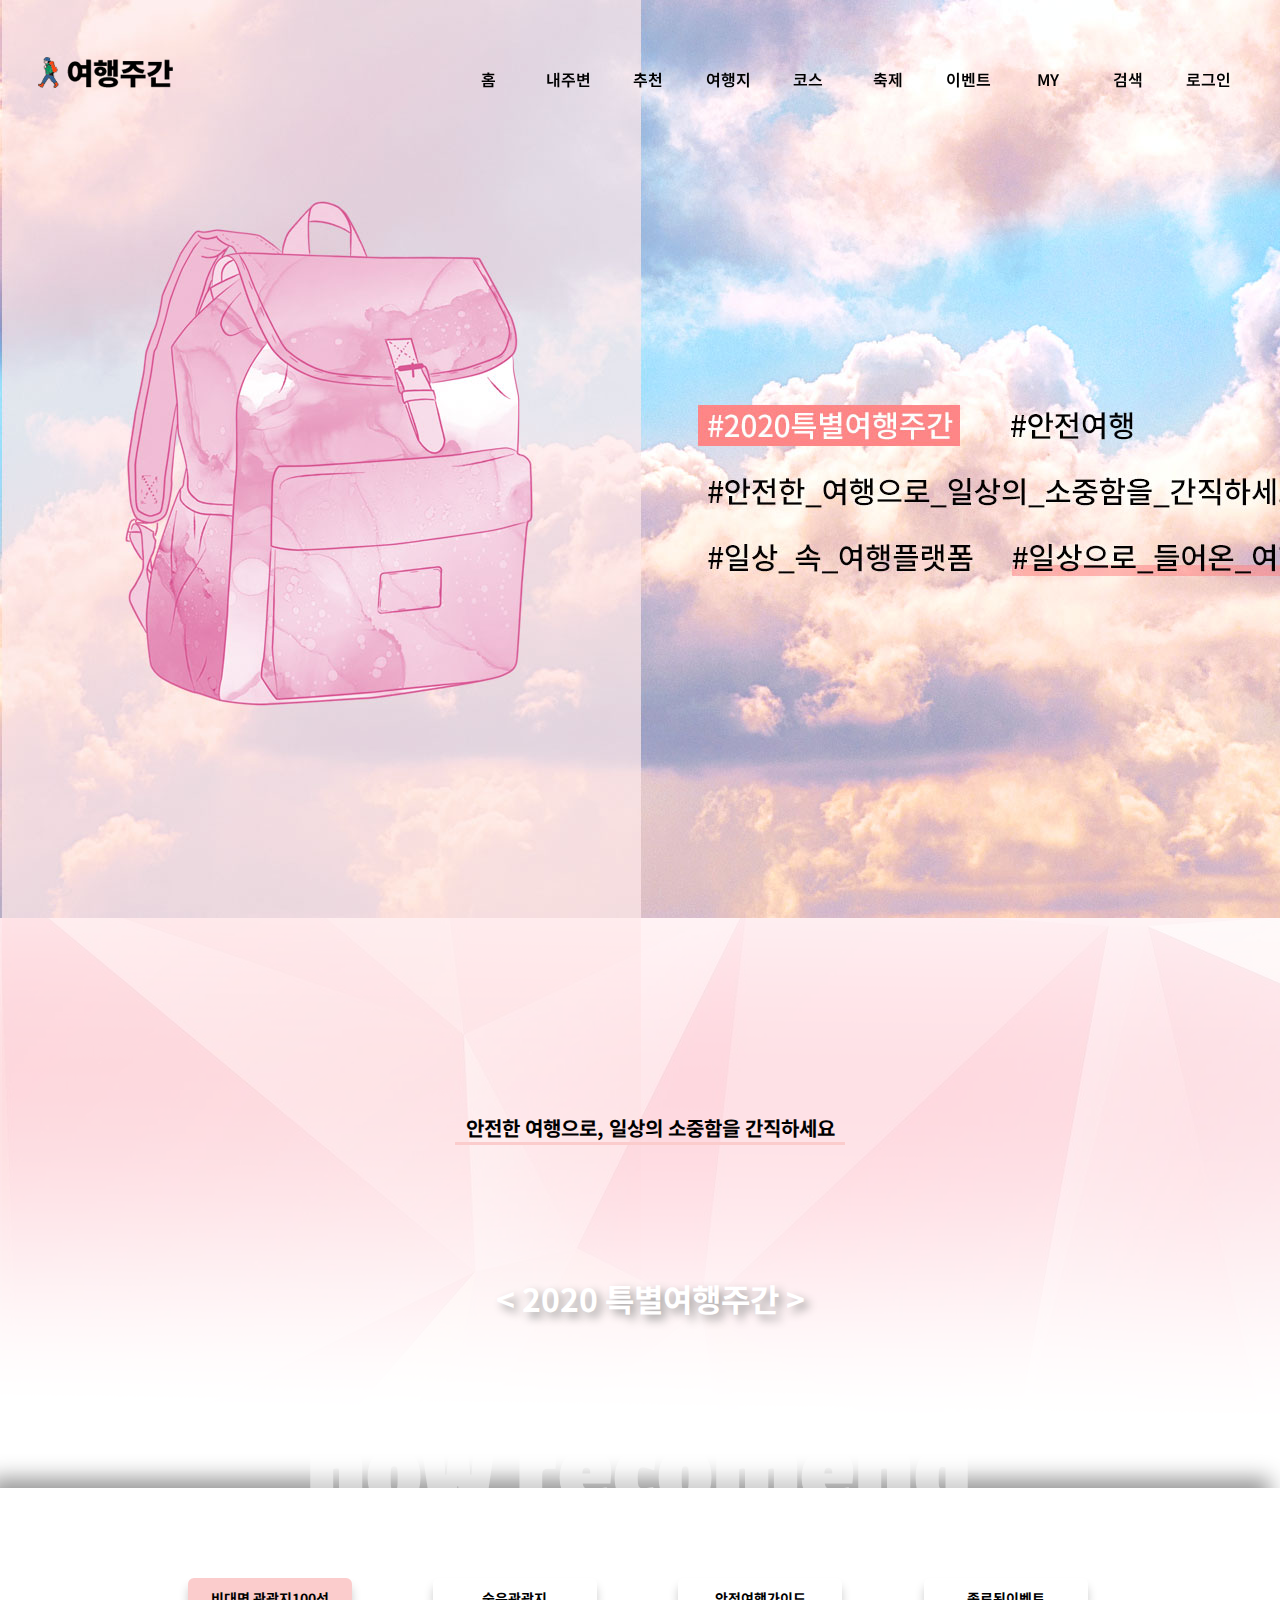
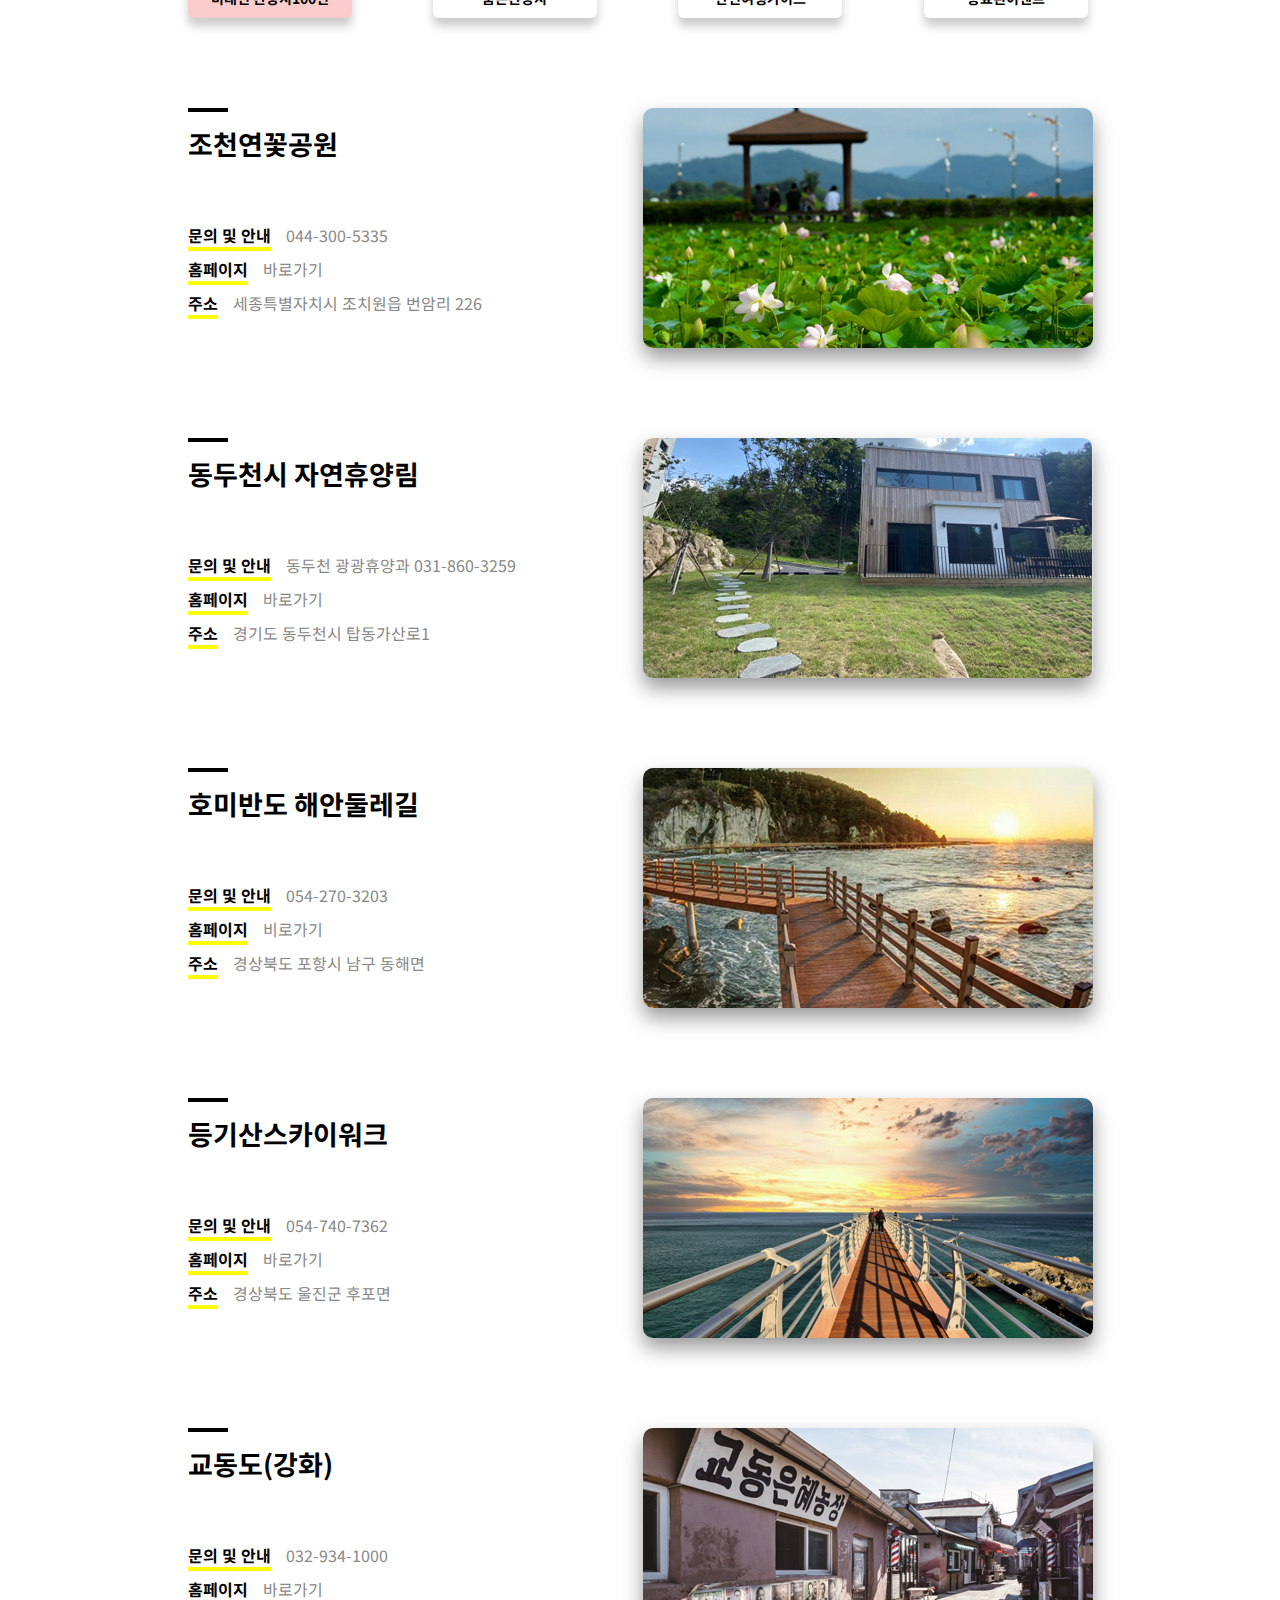
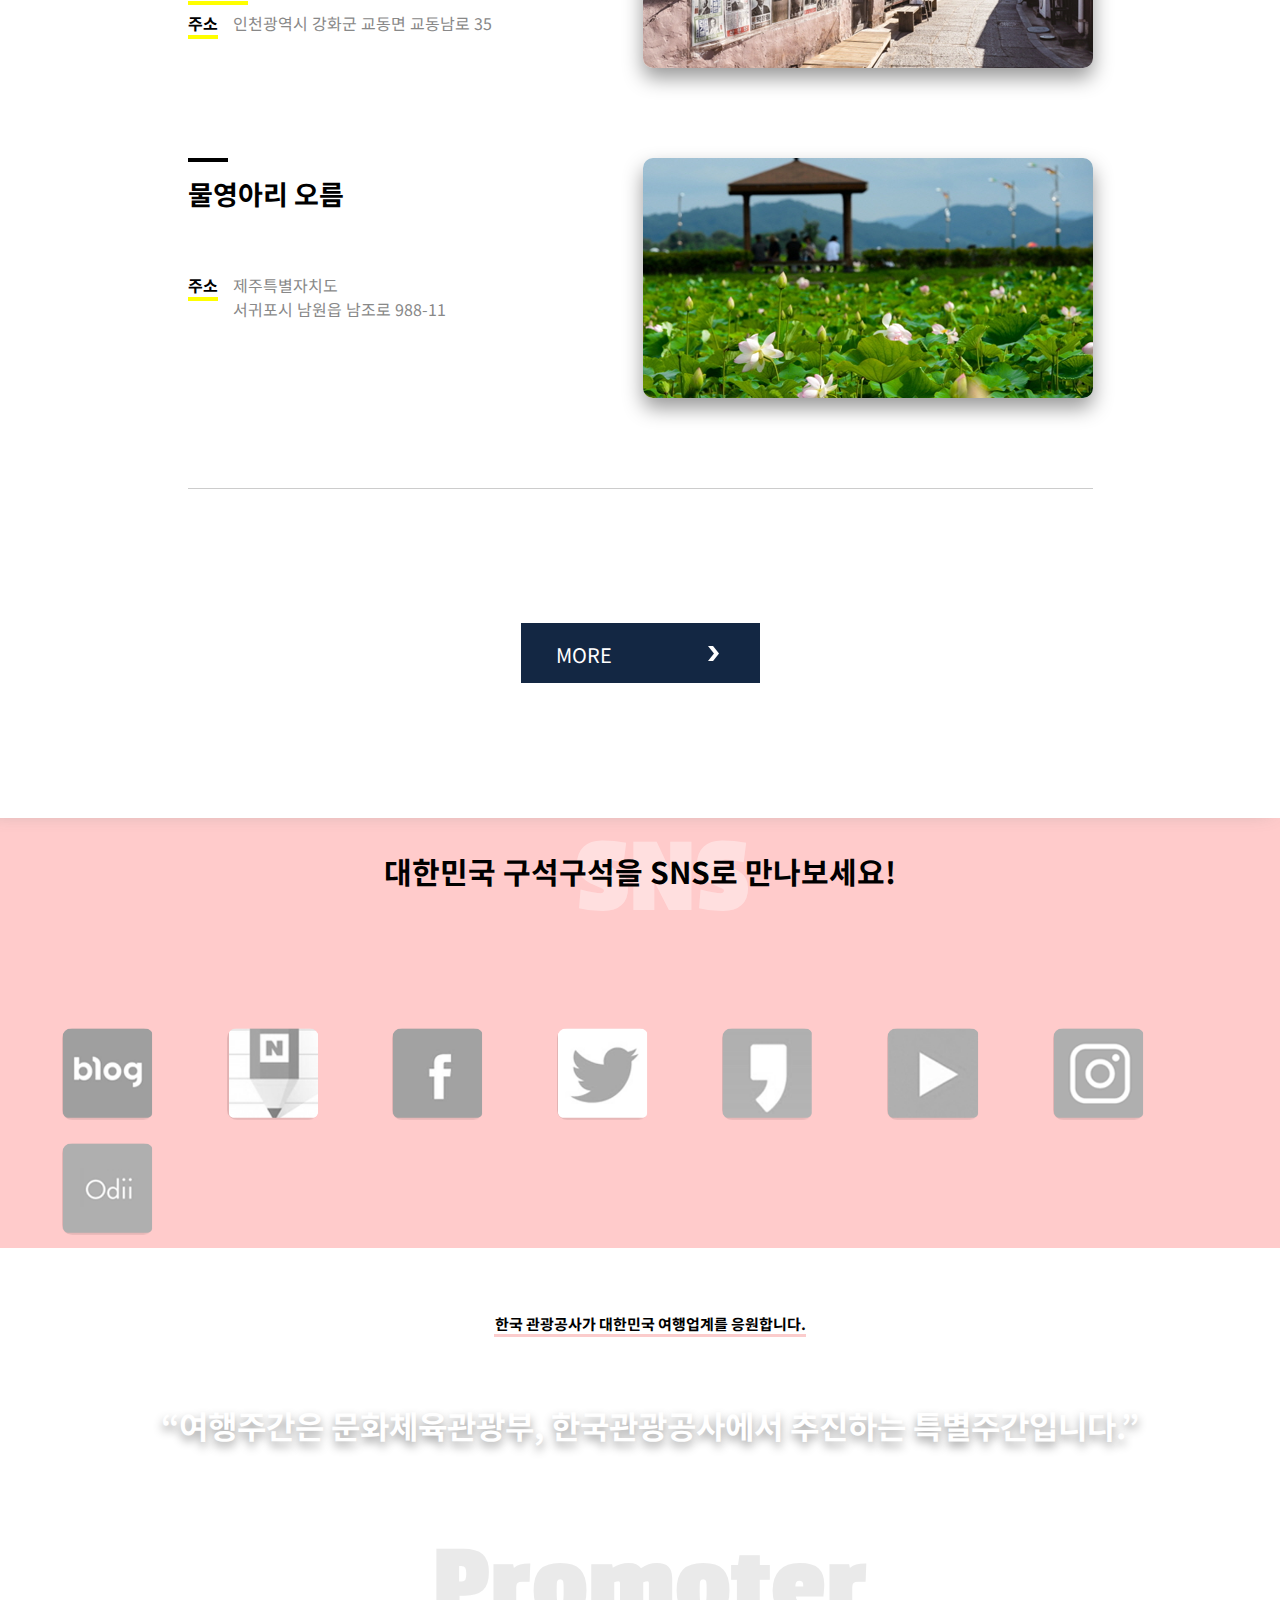
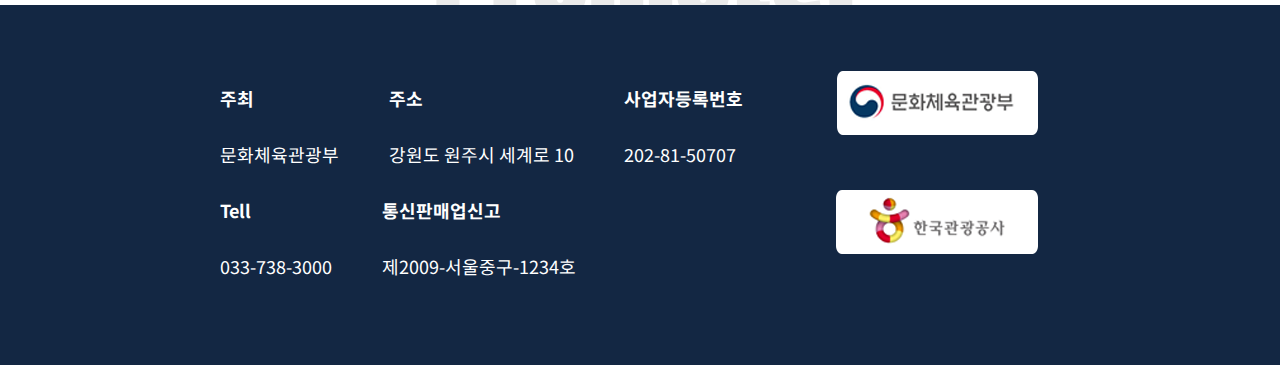
<file: index.html>
<!doctype html>
<html>

<head>
    <meta charset="utf-8">
    <meta name="viewport" content="width=device-width, initial-scale=1.0">
    <title>2020 여행주간.main</title>
    <link href="css/style.css" rel="stylesheet" type="text/css">
    <script src="https://ajax.googleapis.com/ajax/libs/jquery/3.2.1/jquery.min.js"></script>

    <script>
        $(document).ready(function() {
            mobile_menu();
        });

        function mobile_menu() {
            /* 변수 선언 */
            var $menu = null;
            var $left_gnb = null; // 영역 전체
            var $depth1_wrap = null;
            var $depth1 = null;
            var $depth1_btn = null;

            /* 시작 함수 */
            function start() {
                init();
                init_event();
            }
            /* 변수 초기화 함수 */
            function init() {
                $menu = $('.menu');
                $left_gnb = $('.left_gnbWrap'); // 영역 전체
                $depth1_wrap = $('.left_gnb>li');
                $depth1 = $depth1_wrap.children('ul');
                $depth1_btn = $depth1_wrap.children('a');
            }
            /* 이벤트 함수 */
            function init_event() {

                /* 모바일 메뉴 버튼 클릭했을때 모바일 메뉴영역 나오게 하기 */
                $menu.click(function(event) {
                    event.preventDefault();
                    $left_gnb.addClass('on');
                });

                /* x버튼 눌렀을때 모바일 메뉴 닫기 */
                $('.close').click(function(event) {
                    event.preventDefault();

                    $left_gnb.removeClass('on');

                    // x버튼 누르면 시간차 약간두고 소메뉴 닫히게 하기
                    setTimeout(function() {
                        $depth1_btn.removeClass('on');
                        $depth1.slideUp();
                    }, 300)
                });

                /* depth1의 각메뉴 클릭시 depth2 나오게 하기 */
                $depth1_btn.click(function(event) {
                    event.preventDefault();
                    var $this = $(this);
                    var $this_ul = $this.siblings('ul');

                    var check = $this.hasClass('on');
                    if (check) {
                        $this.removeClass('on');
                        $this_ul.stop(true, true).slideUp();
                    } else {
                        $depth1_btn.removeClass('on');
                        $depth1.stop().slideUp();
                        $this.addClass('on');
                        $this_ul.stop(true, true).slideDown();
                    }
                });

                /* 디바이스 크기 변경시 모바일 메뉴영역 숨기기 */
                $(window).resize(function() {
                    $left_gnb.removeClass('on');
                });
            }

            start(); // 시작 호출
        }
    </script>
    
    

</head>

<body>

    <div class="wrap">



        <!--상단부분-->
        <header id="header">

            <div class="header_in">
                <div class="header_top">

                    <h1 class="logo"><a href="index.html"><img src="images/logo.png" alt="로고"></a></h1>

                    <ul class="navi">
                        <li><a href="index.html">홈</a></li>
                        <li><a href="festival.html">내주변</a></li>
                        <li><a href="festival.html">추천</a></li>
                        <li><a href="festival.html">여행지</a></li>
                        <li><a href="festival.html">코스</a></li>
                        <li><a href="festival.html">축제</a></li>
                        <li><a href="festival.html">이벤트</a></li>
                        <li><a href="festival.html">MY</a></li>
                        <li><a href="festival.html">검색</a></li>
                        <li><a href="festival.html">로그인</a></li>
                    </ul>

                    
                    <div class="menu">
                        <a href="#"><img src="images/mobile_menu1.png" alt="이미지"></a>
                    </div>
                    <nav class="left_gnbWrap">
                        <a href="#" class="close">close</a>
                        <ul class="left_gnb">
                            <li>
                                <a href="index.html">홈</a>
                               
                            </li>
                            <li>
                                <a href="festival.html">내주변</a>
                                
                            </li>
                            <li>
                                <a href="#">추천</a>
                               
                            </li>
                            <li>
                                <a href="#">여행지</a>
                               
                            </li>
                            <li>
                                <a href="#">코스</a>
                               
                            </li>
                            <li>
                                <a href="#">축제</a>
                               
                            </li>
                            <li>
                                <a href="#">이벤트</a>
                               
                            </li>
                            <li>
                                <a href="#">MY</a>
                               
                            </li>
                            <li>
                                <a href="#">검색</a>
                               
                            </li>
                            <li>
                                <a href="#">로그인</a>
                               
                            </li>
                        </ul>
                    </nav>

                    



                </div>
            </div>

        </header>

        <!--메인이미지부분-->
        <article id="main_m_img"></article>



        <!--내용부분-->
        <main id="contents">

            <div class="recomend">
                <div class="inner">

                    <div class="recomend_title">
                        <h5>안전한 여행으로, 일상의 소중함을 간직하세요</h5>
                        <h3>&#60; 2020 특별여행주간 &#62;</h3>
                    </div>

                    <div class="main_back_box">

                        <div class="main_back_box_in">

                            <div class="recomend_top">
                                <ul class="re_top_box">
                                    <a href="#">
                                        <li class="re_top_box_1">비대면 관광지100선</li>
                                    </a>
                                    <a href="#">
                                        <li class="re_top_box_2">숨은관광지</li>
                                    </a>
                                    <a href="#">
                                        <li class="re_top_box_3">안전여행가이드</li>
                                    </a>
                                    <a href="#">
                                        <li class="re_top_box_4">종료된이벤트</li>
                                    </a>
                                </ul>
                            </div>

                            <div class="recomend_middle">
                               
                                <div class="recomend_middle_c1">
                                    <!--컨텐츠 1-1-->
                                    <div class="recomend_group">


                                        <div class="main_mobile_c1_img">
                                            <a href="#"><img src="images/main_c1_mobile_img1.png"></a>
                                        </div>


                                        <div class="left">
                                            <div class="re_title">
                                                <h1 class="line"></h1>
                                                <h3>조천연꽃공원</h3>
                                            </div>
                                            <div class="re_text">
                                                <dl>
                                                    <dt>문의 및 안내</dt>
                                                    <dd>044-300-5335</dd>
                                                </dl>

                                                <dl>
                                                    <dt>홈페이지</dt>
                                                    <dd>바로가기</dd>
                                                </dl>

                                                <dl>
                                                    <dt>주소</dt>
                                                    <dd>세종특별자치시 조치원읍 번암리 226</dd>
                                                </dl>
                                            </div>


                                        </div>
                                        <div class="right"><a href="#"><img src="images/main_c1_img01.png" alt="조천연꽃공원"></a>
                                        </div>
                                    </div>

                                    <!--컨텐츠 1-2-->
                                    <div class="recomend_group">

                                        <div class="main_mobile_c1_img">
                                            <a href="#"><img src="images/main_c1_mobile_img2.png"></a>
                                        </div>

                                        <div class="left">
                                            <div class="re_title">
                                                <h1 class="line"></h1>
                                                <h3>동두천시 자연휴양림</h3>
                                            </div>
                                            <div class="re_text">
                                                <dl>
                                                    <dt>문의 및 안내</dt>
                                                    <dd>동두천 광광휴양과 031-860-3259</dd>
                                                </dl>

                                                <dl>
                                                    <dt>홈페이지</dt>
                                                    <dd>바로가기</dd>
                                                </dl>

                                                <dl>
                                                    <dt>주소</dt>
                                                    <dd>경기도 동두천시 탑동가산로1</dd>
                                                </dl>
                                            </div>


                                        </div>
                                        <div class="right"><a href="#"><img src="images/main_c1_img02.png" alt="동두천시 자연휴양림"></a>
                                        </div>
                                    </div>

                                    <!--컨텐츠 1-3-->
                                    <div class="recomend_group">

                                        <div class="main_mobile_c1_img">
                                            <a href="#"><img src="images/main_c1_mobile_img3.png"></a>
                                        </div>

                                        <div class="left">
                                            <div class="re_title">
                                                <h1 class="line"></h1>
                                                <h3>호미반도 해안둘레길</h3>
                                            </div>
                                            <div class="re_text">
                                                <dl>
                                                    <dt>문의 및 안내</dt>
                                                    <dd>054-270-3203</dd>
                                                </dl>

                                                <dl>
                                                    <dt>홈페이지</dt>
                                                    <dd>비로가기</dd>
                                                </dl>

                                                <dl>
                                                    <dt>주소</dt>
                                                    <dd>경상북도 포항시 남구 동해면</dd>
                                                </dl>
                                            </div>


                                        </div>
                                        <div class="right"><a href="#"><img src="images/main_c1_img03.png" alt="호미반도 해안둘레길"></a>
                                        </div>
                                    </div>

                                    <!--컨텐츠 1-4-->
                                    <div class="recomend_group">

                                        <div class="main_mobile_c1_img">
                                            <a href="#"><img src="images/main_c1_mobile_img4.png"></a>
                                        </div>

                                        <div class="left">
                                            <div class="re_title">
                                                <h1 class="line"></h1>
                                                <h3>등기산스카이워크</h3>
                                            </div>
                                            <div class="re_text">
                                                <dl>
                                                    <dt>문의 및 안내</dt>
                                                    <dd>054-740-7362</dd>
                                                </dl>

                                                <dl>
                                                    <dt>홈페이지</dt>
                                                    <dd>바로가기</dd>
                                                </dl>

                                                <dl>
                                                    <dt>주소</dt>
                                                    <dd>경상북도 울진군 후포면</dd>
                                                </dl>
                                            </div>


                                        </div>
                                        <div class="right"><a href="#"><img src="images/main_c1_img04.png" alt="등기산스카이워크"></a>
                                        </div>
                                    </div>

                                    <!--컨텐츠 1-5-->
                                    <div class="recomend_group">

                                        <div class="main_mobile_c1_img">
                                            <a href="#"><img src="images/main_c1_mobile_img5.png"></a>
                                        </div>

                                        <div class="left">
                                            <div class="re_title">
                                                <h1 class="line"></h1>
                                                <h3>교동도(강화)</h3>
                                            </div>
                                            <div class="re_text">
                                                <dl>
                                                    <dt>문의 및 안내</dt>
                                                    <dd>032-934-1000</dd>
                                                </dl>

                                                <dl>
                                                    <dt>홈페이지</dt>
                                                    <dd>바로가기</dd>
                                                </dl>

                                                <dl>
                                                    <dt>주소</dt>
                                                    <dd>인천광역시 강화군 교동면 교동남로 35</dd>
                                                </dl>
                                            </div>


                                        </div>
                                        <div class="right"><a href="#"><img src="images/main_c1_img05.png" alt="교동도(강화)"></a>
                                        </div>
                                    </div>

                                    <!--컨텐츠 1-6-->
                                    <div class="recomend_group">

                                        <div class="main_mobile_c1_img">
                                            <a href="#"><img src="images/main_c1_mobile_img6.png"></a>
                                        </div>

                                        <div class="left">
                                            <div class="re_title">
                                                <h1 class="line"></h1>
                                                <h3>물영아리 오름</h3>
                                            </div>
                                            <div class="re_text">
                                                <dl>
                                                    <dt>주소</dt>
                                                    <dd>제주특별자치도<br>서귀포시 남원읍 남조로 988-11</dd>
                                                </dl>
                                            </div>


                                        </div>
                                        <div class="right"><a href="#"><img src="images/main_c1_img01.png" alt="조천연꽃공원"></a>
                                        </div>
                                    </div>
                                </div>
                                
                                
                                <div class="recomend_middle_c2">
                                
                                <!--컨텐츠 2-1-->
                                    <div class="recomend_group">


                                        <div class="main_mobile_c1_img">
                                            <a href="#"><img src="images/main_c1_mobile_img1.png"></a>
                                        </div>


                                        <div class="left">
                                            <div class="re_title">
                                                <h1 class="line"></h1>
                                                <h3>조천연꽃공원</h3>
                                            </div>
                                            <div class="re_text">
                                                <dl>
                                                    <dt>문의 및 안내</dt>
                                                    <dd>044-300-5335</dd>
                                                </dl>

                                                <dl>
                                                    <dt>홈페이지</dt>
                                                    <dd>바로가기</dd>
                                                </dl>

                                                <dl>
                                                    <dt>주소</dt>
                                                    <dd>세종특별자치시 조치원읍 번암리 226</dd>
                                                </dl>
                                            </div>


                                        </div>
                                        <div class="right"><a href="#"><img src="images/main_c2_img01.png" alt="조천연꽃공원"></a>
                                        </div>
                                    </div>

                                    <!--컨텐츠 2-2-->
                                    <div class="recomend_group">

                                        <div class="main_mobile_c1_img">
                                            <a href="#"><img src="images/main_c1_mobile_img2.png"></a>
                                        </div>

                                        <div class="left">
                                            <div class="re_title">
                                                <h1 class="line"></h1>
                                                <h3>동두천시 자연휴양림</h3>
                                            </div>
                                            <div class="re_text">
                                                <dl>
                                                    <dt>문의 및 안내</dt>
                                                    <dd>동두천 광광휴양과 031-860-3259</dd>
                                                </dl>

                                                <dl>
                                                    <dt>홈페이지</dt>
                                                    <dd>바로가기</dd>
                                                </dl>

                                                <dl>
                                                    <dt>주소</dt>
                                                    <dd>경기도 동두천시 탑동가산로1</dd>
                                                </dl>
                                            </div>


                                        </div>
                                        <div class="right"><a href="#"><img src="images/main_c2_img02.png" alt="동두천시 자연휴양림"></a>
                                        </div>
                                    </div>

                                    <!--컨텐츠 2-3-->
                                    <div class="recomend_group">

                                        <div class="main_mobile_c1_img">
                                            <a href="#"><img src="images/main_c1_mobile_img3.png"></a>
                                        </div>

                                        <div class="left">
                                            <div class="re_title">
                                                <h1 class="line"></h1>
                                                <h3>호미반도 해안둘레길</h3>
                                            </div>
                                            <div class="re_text">
                                                <dl>
                                                    <dt>문의 및 안내</dt>
                                                    <dd>054-270-3203</dd>
                                                </dl>

                                                <dl>
                                                    <dt>홈페이지</dt>
                                                    <dd>비로가기</dd>
                                                </dl>

                                                <dl>
                                                    <dt>주소</dt>
                                                    <dd>경상북도 포항시 남구 동해면</dd>
                                                </dl>
                                            </div>


                                        </div>
                                        <div class="right"><a href="#"><img src="images/main_c2_img03.png" alt="호미반도 해안둘레길"></a>
                                        </div>
                                    </div>

                                    <!--컨텐츠 2-4-->
                                    <div class="recomend_group">

                                        <div class="main_mobile_c1_img">
                                            <a href="#"><img src="images/main_c1_mobile_img4.png"></a>
                                        </div>

                                        <div class="left">
                                            <div class="re_title">
                                                <h1 class="line"></h1>
                                                <h3>등기산스카이워크</h3>
                                            </div>
                                            <div class="re_text">
                                                <dl>
                                                    <dt>문의 및 안내</dt>
                                                    <dd>054-740-7362</dd>
                                                </dl>

                                                <dl>
                                                    <dt>홈페이지</dt>
                                                    <dd>바로가기</dd>
                                                </dl>

                                                <dl>
                                                    <dt>주소</dt>
                                                    <dd>경상북도 울진군 후포면</dd>
                                                </dl>
                                            </div>


                                        </div>
                                        <div class="right"><a href="#"><img src="images/main_c2_img04.png" alt="등기산스카이워크"></a>
                                        </div>
                                    </div>

                                    <!--컨텐츠 2-5-->
                                    <div class="recomend_group">

                                        <div class="main_mobile_c1_img">
                                            <a href="#"><img src="images/main_c1_mobile_img5.png"></a>
                                        </div>

                                        <div class="left">
                                            <div class="re_title">
                                                <h1 class="line"></h1>
                                                <h3>교동도(강화)</h3>
                                            </div>
                                            <div class="re_text">
                                                <dl>
                                                    <dt>문의 및 안내</dt>
                                                    <dd>032-934-1000</dd>
                                                </dl>

                                                <dl>
                                                    <dt>홈페이지</dt>
                                                    <dd>바로가기</dd>
                                                </dl>

                                                <dl>
                                                    <dt>주소</dt>
                                                    <dd>인천광역시 강화군 교동면 교동남로 35</dd>
                                                </dl>
                                            </div>


                                        </div>
                                        <div class="right"><a href="#"><img src="images/main_c2_img05.png" alt="교동도(강화)"></a>
                                        </div>
                                    </div>

                                    <!--컨텐츠 2-6-->
                                    <div class="recomend_group">

                                        <div class="main_mobile_c1_img">
                                            <a href="#"><img src="images/main_c1_mobile_img6.png"></a>
                                        </div>

                                        <div class="left">
                                            <div class="re_title">
                                                <h1 class="line"></h1>
                                                <h3>물영아리 오름</h3>
                                            </div>
                                            <div class="re_text">
                                                <dl>
                                                    <dt>주소</dt>
                                                    <dd>제주특별자치도<br>서귀포시 남원읍 남조로 988-11</dd>
                                                </dl>
                                            </div>


                                        </div>
                                        <div class="right"><a href="#"><img src="images/main_c2_img06.png" alt="조천연꽃공원"></a>
                                        </div>
                                    </div>
                                
                                
                                
                                </div>
                                
                                
                            </div>


                            <div class="recomend_bottom">
                                <a href="#">
                                    <div class="black_box">

                                        <ul class="black_in">
                                            <li class="left">
                                                <p>MORE</p>
                                            </li>
                                            <li class="right"></li>

                                        </ul>

                                    </div>
                                </a>
                            </div>
                        </div>

                    </div>

                </div>
            </div>
            <div class="sns">

                <div class="sns_in">

                    <div class="sns_title">
                        <h1>SNS</h1>
                        <h4>대한민국 구석구석을 SNS로 만나보세요!</h4>

                    </div>

                    <div class="sns_arrow">
                        <ul>
                            <li class="sns_arrow_l"><a href="#"><img src="images/mobile_sns_left.png" alt="sns arrow_left"></a></li>
                            <li class="sns_arrow_r"><a href="#"><img src="images/mobile_sns_right.png" alt="sns arrow_left"></a></li>
                        </ul>
                    </div>

                    <div class="sns_imgs">

                        <div class="sns_box">
                            <a href="#"><img src="images/main_c2_01.png" alt="블로그"></a>
                            <p class="hidden">블로그</p>
                        </div>

                        <div class="sns_box">
                            <a href="#"><img src="images/main_c2_02.png" alt="포스트"></a>
                            <p class="hidden">포스트</p>
                        </div>

                        <div class="sns_box">
                            <a href="#"><img src="images/main_c2_03.png" alt="페이스북"></a>
                            <p class="hidden">페이스북</p>
                        </div>

                        <div class="sns_box">
                            <a href="#"><img src="images/main_c2_04.png" alt="트위터"></a>
                            <p class="hidden">트위터</p>
                        </div>

                        <div class="sns_box">
                            <a href="#"><img src="images/main_c2_05.png" alt="카카오스토리"></a>
                            <p class="hidden">카카오스토리</p>
                        </div>

                        <div class="sns_box">
                            <a href="#"><img src="images/main_c2_06.png" alt="유튜브"></a>
                            <p class="hidden">유튜브</p>
                        </div>

                        <div class="sns_box">
                            <a href="#"><img src="images/main_c2_07.png" alt="인스타그램"></a>
                            <p class="hidden">인스타그램</p>
                        </div>

                        <div class="sns_box">
                            <a href="#"><img src="images/main_c2_08.png" alt="오디"></a>
                            <p class="hidden">오디</p>
                        </div>
                    </div>
                </div>

            </div>
        </main>

        <!--하단부분-->
        <footer id="footer">
            <div class="inner">

                <div class="footer_title">
                    <h5>한국 관광공사가 대한민국 여행업계를 응원합니다.</h5>
                    <h3>“여행주간은 문화체육관광부, 한국관광공사에서 추진하는 특별주간입니다.”</h3>
                </div>

                <div class="footer_back_text">
                    <h1>Promoter</h1>
                </div>

                <div class="footer_box">

                    <div class="footer_box_in">
                        <div class="footer_info">
                            <ul>
                                <li class="f_info_top">주최</li>
                                <li class="bot">문화체육관광부</li>
                            </ul>

                            <ul>
                                <li class="f_info_top">주소</li>
                                <li class="bot">강원도 원주시 세계로 10</li>
                            </ul>

                            <ul>
                                <li class="f_info_top">사업자등록번호</li>
                                <li class="bot">202-81-50707</li>
                            </ul>

                            <ul>
                                <li class="f_info_top">Tell</li>
                                <li class="bot">033-738-3000</li>
                            </ul>

                            <ul>
                                <li class="f_info_top">통신판매업신고</li>
                                <li class="bot">제2009-서울중구-1234호</li>
                            </ul>

                        </div>
                        <div class="footer_icon">
                            <ul>
                                <li><a href="#"><img src="images/main_footer_01.png" alt="문화체육관광부"></a></li>
                                <li><a href="#"><img src="images/main_footer_02.png" alt="한국관광공사"></a></li>
                            </ul>
                        </div>
                        <div class="mobile_footer_icon">
                            <ul>
                                <li><a href="#"><img src="images/mobile_footer_img1.png" alt="문화체육관광부"></a></li>
                                <li><a href="#"><img src="images/mobile_footer_img2.png" alt="한국관광공사"></a></li>
                            </ul>
                        </div>
                    </div>
                </div>
            </div>


        </footer>



    </div>

</body></html>
</file>
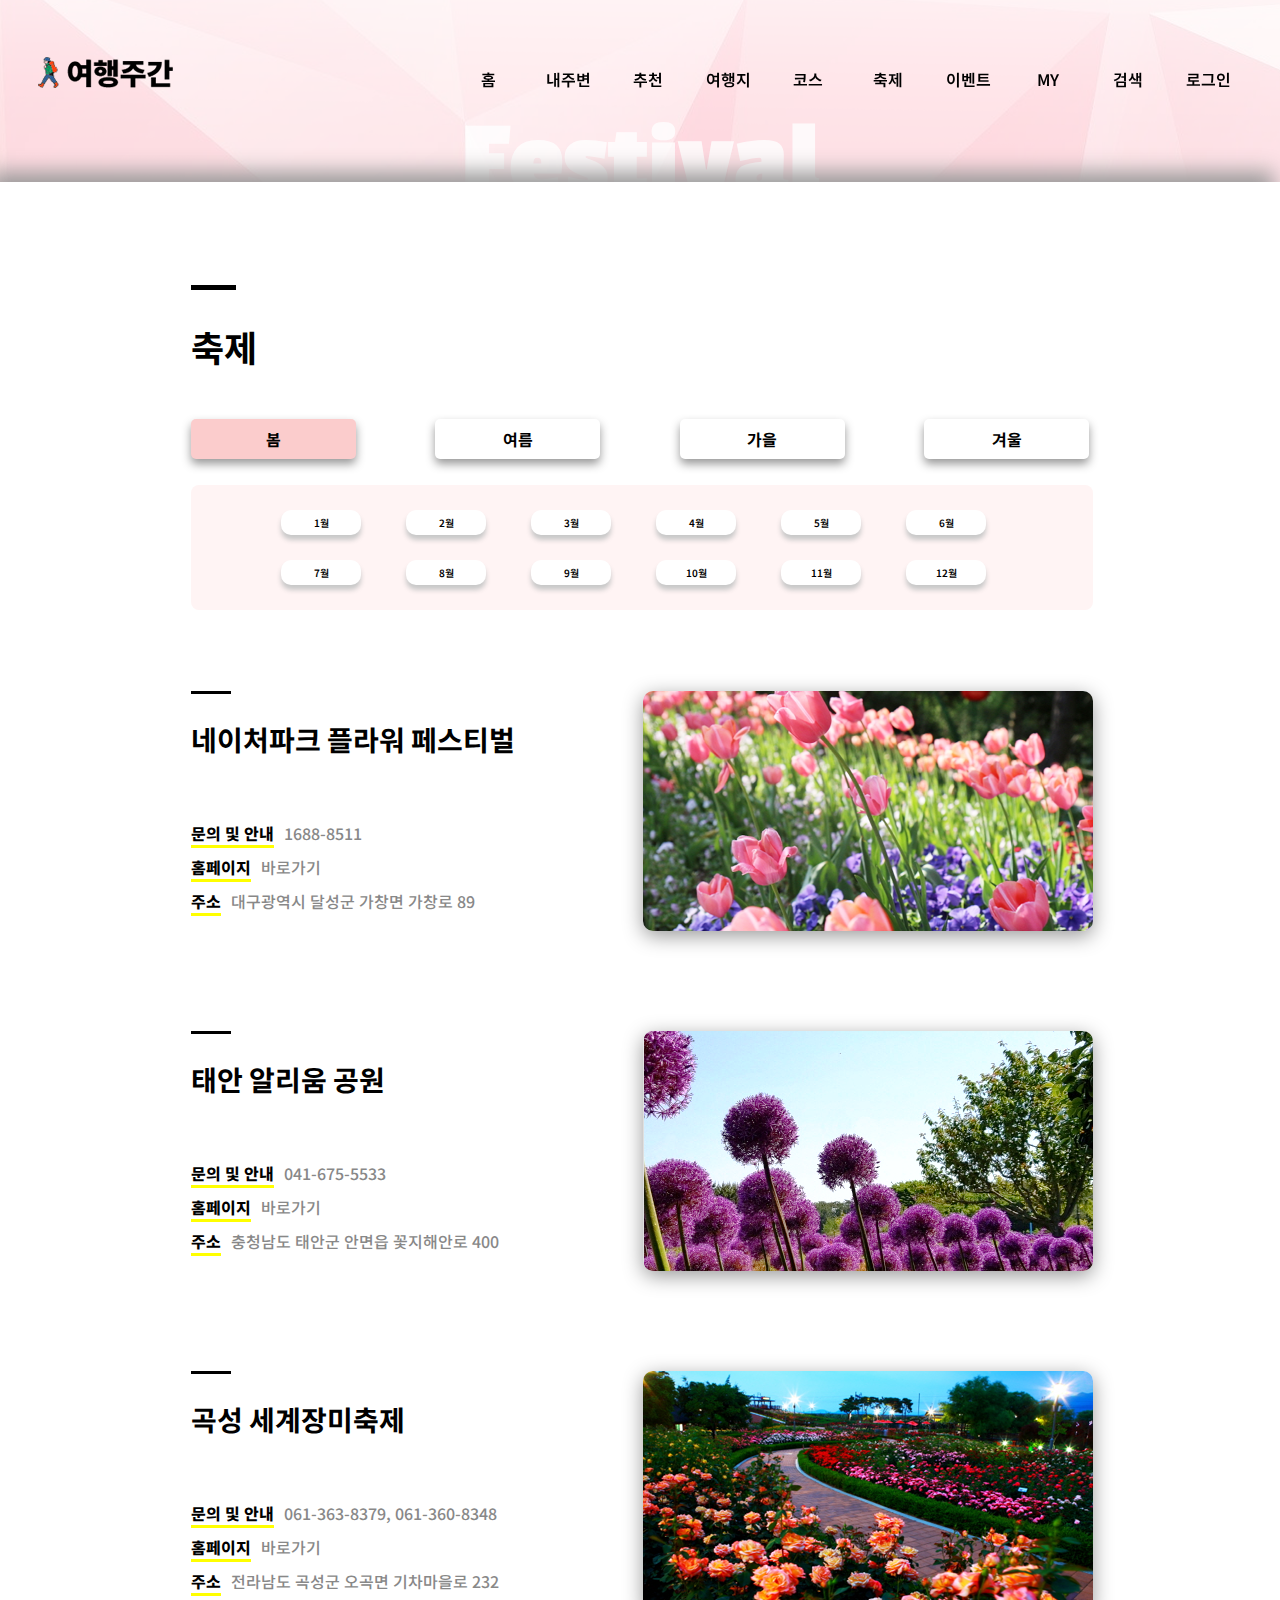
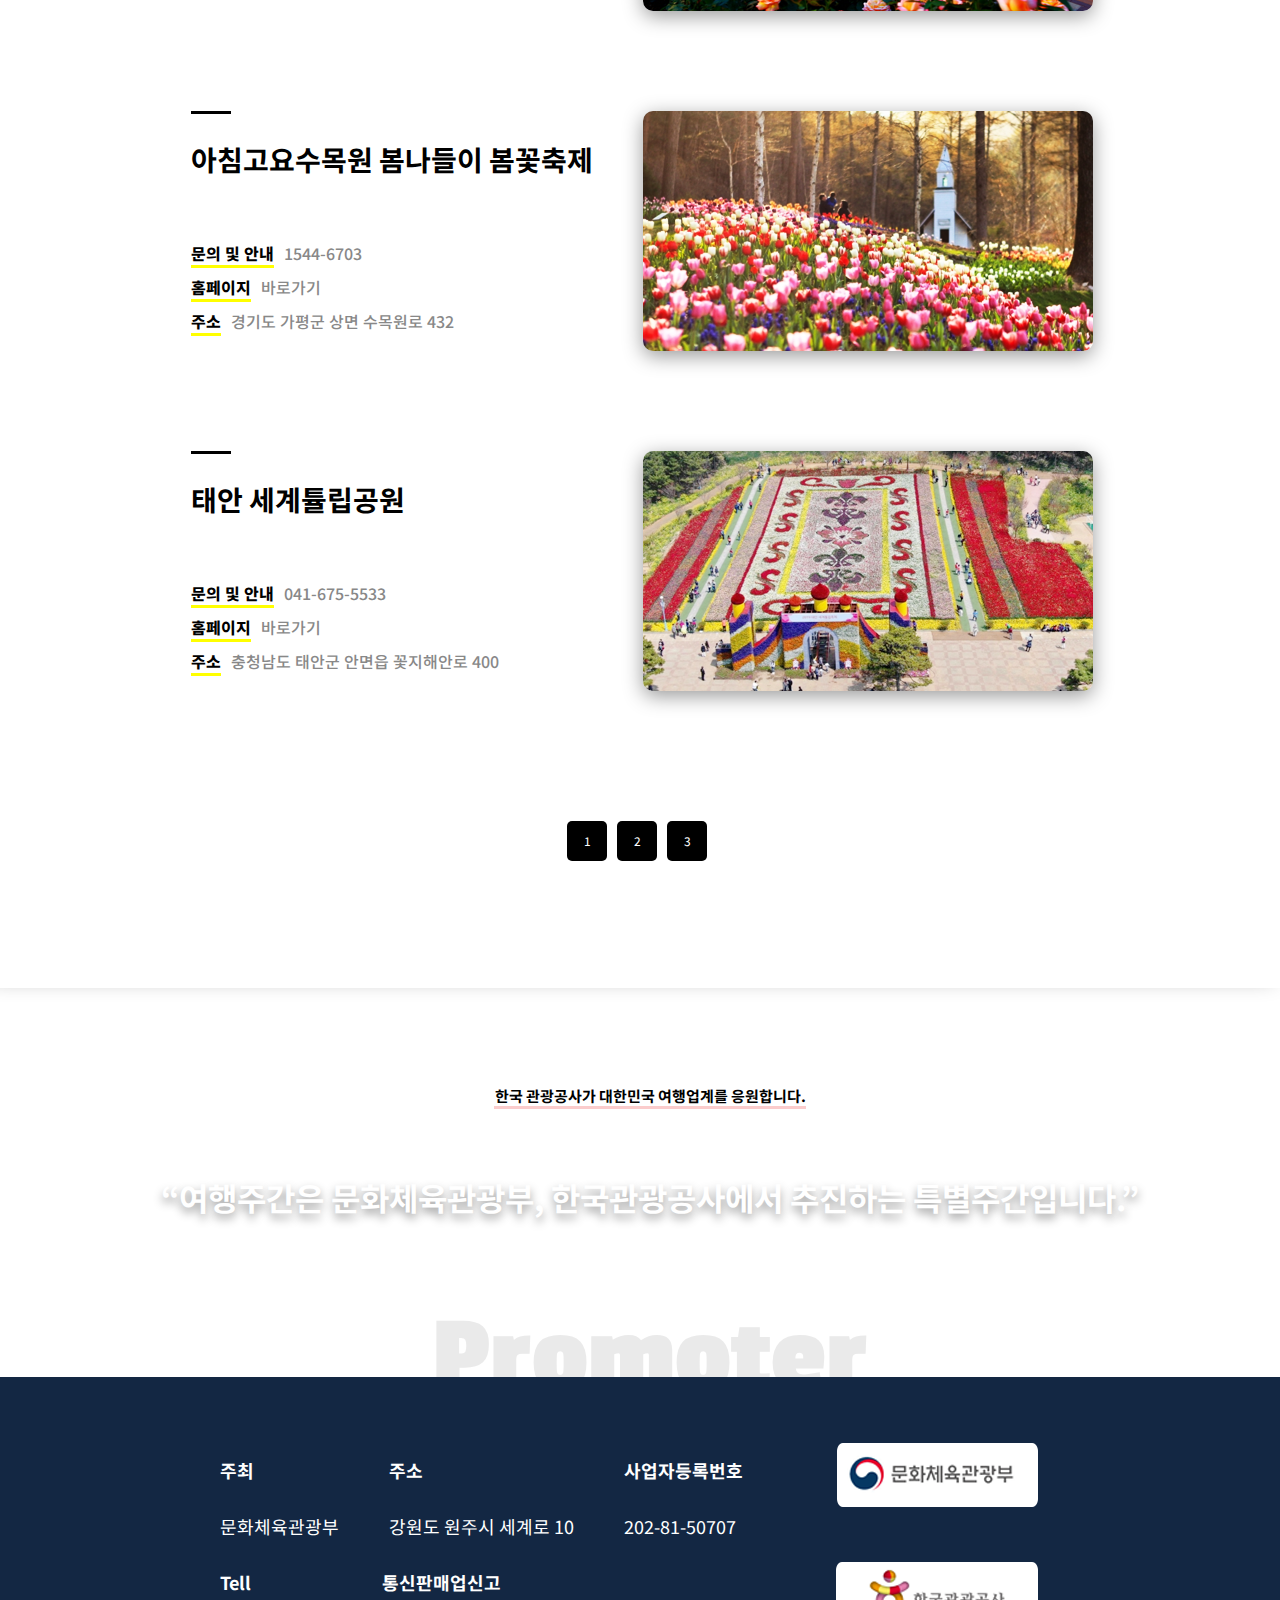
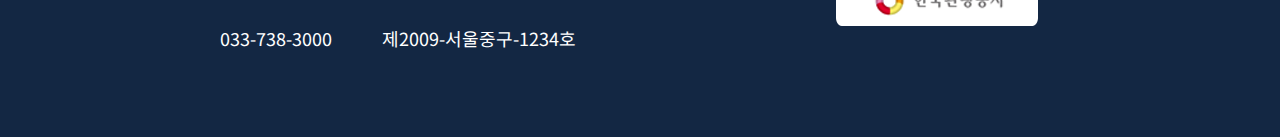
<file: festival.html>
<!doctype html>
<html>

<head>
    <meta charset="utf-8">
    <meta name="viewport" content="width=device-width, initial-scale=1.0">
    <title>2020 여행주간.sub</title>
    <link href="css/style.css" rel="stylesheet" type="text/css">
    <link href="css/sub.css" rel="stylesheet" type="text/css">
    <script src="https://ajax.googleapis.com/ajax/libs/jquery/3.2.1/jquery.min.js"></script>
    
    <script>
        $(document).ready(function() {
            mobile_menu();
        });

        function mobile_menu() {
            /* 변수 선언 */
            var $menu = null;
            var $left_gnb = null; // 영역 전체
            var $depth1_wrap = null;
            var $depth1 = null;
            var $depth1_btn = null;

            /* 시작 함수 */
            function start() {
                init();
                init_event();
            }
            /* 변수 초기화 함수 */
            function init() {
                $menu = $('.menu');
                $left_gnb = $('.left_gnbWrap'); // 영역 전체
                $depth1_wrap = $('.left_gnb>li');
                $depth1 = $depth1_wrap.children('ul');
                $depth1_btn = $depth1_wrap.children('a');
            }
            /* 이벤트 함수 */
            function init_event() {

                /* 모바일 메뉴 버튼 클릭했을때 모바일 메뉴영역 나오게 하기 */
                $menu.click(function(event) {
                    event.preventDefault();
                    $left_gnb.addClass('on');
                });

                /* x버튼 눌렀을때 모바일 메뉴 닫기 */
                $('.close').click(function(event) {
                    event.preventDefault();

                    $left_gnb.removeClass('on');

                    // x버튼 누르면 시간차 약간두고 소메뉴 닫히게 하기
                    setTimeout(function() {
                        $depth1_btn.removeClass('on');
                        $depth1.slideUp();
                    }, 300)
                });

                /* depth1의 각메뉴 클릭시 depth2 나오게 하기 */
                $depth1_btn.click(function(event) {
                    event.preventDefault();
                    var $this = $(this);
                    var $this_ul = $this.siblings('ul');

                    var check = $this.hasClass('on');
                    if (check) {
                        $this.removeClass('on');
                        $this_ul.stop(true, true).slideUp();
                    } else {
                        $depth1_btn.removeClass('on');
                        $depth1.stop().slideUp();
                        $this.addClass('on');
                        $this_ul.stop(true, true).slideDown();
                    }
                });

                /* 디바이스 크기 변경시 모바일 메뉴영역 숨기기 */
                $(window).resize(function() {
                    $left_gnb.removeClass('on');
                });
            }

            start(); // 시작 호출
        }
    </script>
    
    
</head>

<body>


    <div class="wrap">



        <header id="header">


            <div class="header_in">

                <div class="header_top">

                    <h1 class="logo"><a href="index.html"><img src="images/logo.png" alt="로고"></a></h1>

                    <ul class="navi">
                        <li><a href="index.html">홈</a></li>
                        <li><a href="festival.html">내주변</a></li>
                        <li><a href="festival.html">추천</a></li>
                        <li><a href="festival.html">여행지</a></li>
                        <li><a href="festival.html">코스</a></li>
                        <li><a href="festival.html">축제</a></li>
                        <li><a href="festival.html">이벤트</a></li>
                        <li><a href="festival.html">MY</a></li>
                        <li><a href="festival.html">검색</a></li>
                        <li><a href="festival.html">로그인</a></li>
                    </ul>
                    
                    <div class="menu">
                        <a href="#"><img src="images/mobile_menu1.png" alt="이미지"></a>
                    </div>
                    <nav class="left_gnbWrap">
                        <a href="#" class="close">close</a>
                        <ul class="left_gnb">
                            <li>
                                <a href="index.html">홈</a>
                               
                            </li>
                            <li>
                                <a href="festival.html">내주변</a>
                                
                            </li>
                            <li>
                                <a href="#">추천</a>
                               
                            </li>
                            <li>
                                <a href="#">여행지</a>
                               
                            </li>
                            <li>
                                <a href="#">코스</a>
                               
                            </li>
                            <li>
                                <a href="#">축제</a>
                               
                            </li>
                            <li>
                                <a href="#">이벤트</a>
                               
                            </li>
                            <li>
                                <a href="#">MY</a>
                               
                            </li>
                            <li>
                                <a href="#">검색</a>
                               
                            </li>
                            <li>
                                <a href="#">로그인</a>
                               
                            </li>
                        </ul>
                    </nav>

                    
                </div>
            </div>

        </header>

        <article class="f_back_img"></article>
        <main class="contents">

            <h3 class="contents_back_text">Festival</h3>

            <div class="back_box">

                <div class="festival">

                    <div class="festival_title">
                        <h3 class="line"></h3>
                        <h2>축제</h2>
                    </div>

                    <div class="seoson">

                        <ul>
                            <a href="#">
                                <li>봄</li>
                            </a>
                            <a href="#">
                                <li>여름</li>
                            </a>
                            <a href="#">
                                <li>가을</li>
                            </a>
                            <a href="#">
                                <li>겨울</li>
                            </a>

                        </ul>

                    </div>

                    <div class="month">
                        <div class="month_in">
                            <ul>
                                <a href="#">
                                    <li>1월</li>
                                </a>
                                <a href="#">
                                    <li>2월</li>
                                </a>
                                <a href="#">
                                    <li>3월</li>
                                </a>
                                <a href="#">
                                    <li>4월</li>
                                </a>
                                <a href="#">
                                    <li>5월</li>
                                </a>
                                <a href="#">
                                    <li>6월</li>
                                </a>
                                <a href="#">
                                    <li>7월</li>
                                </a>
                                <a href="#">
                                    <li>8월</li>
                                </a>
                                <a href="#">
                                    <li>9월</li>
                                </a>
                                <a href="#">
                                    <li>10월</li>
                                </a>
                                <a href="#">
                                    <li>11월</li>
                                </a>
                                <a href="#">
                                    <li>12월</li>
                                </a>
                            </ul>
                        </div>
                    </div>

                    <div class="spring">


                        <!--그룹1-->
                        <div class="festival_group">
                            <div class="mobile_festival_img">
                                <a href="#"><img src="images/sub_mobile_img01.png" alt="모바일 이미지입니다."></a>    
                            </div>
                            
                            <div class="left">
                                <ul class="festival_info">

                                    <li class="info_title">
                                        <h3 class="line"></h3>
                                        <h2>네이처파크 플라워 페스티벌</h2>
                                    </li>
                                    <li class="info_text">
                                        <dl>
                                            <dt>문의 및 안내</dt>
                                            <dd>1688-8511</dd>
                                        </dl>
                                        <dl>
                                            <dt>홈페이지</dt>
                                            <dd>바로가기</dd>
                                        </dl>
                                        <dl>
                                            <dt>주소</dt>
                                            <dd>대구광역시 달성군 가창면 가창로 89</dd>
                                        </dl>
                                    </li>
                                </ul>
                            </div>

                            <div class="right">
                                <a href="#"><img src="images/sub_img_01.png" alt="네이처파크 플라워 페스티벌 이미지"></a>
                            </div>


                        </div>

                        <!--그룹2-->
                        <div class="festival_group">
                            <div class="mobile_festival_img">
                                <a href="#"><img src="images/sub_mobile_img02.png" alt="모바일 이미지입니다."></a>    
                            </div>
                            
                            <div class="left">
                                <ul class="festival_info">

                                    <li class="info_title">
                                        <h3 class="line"></h3>
                                        <h2>태안 알리움 공원</h2>
                                    </li>
                                    <li class="info_text">
                                        <dl>
                                            <dt>문의 및 안내</dt>
                                            <dd>041-675-5533</dd>
                                        </dl>
                                        <dl>
                                            <dt>홈페이지</dt>
                                            <dd>바로가기</dd>
                                        </dl>
                                        <dl>
                                            <dt>주소</dt>
                                            <dd>충청남도 태안군 안면읍 꽃지해안로 400</dd>
                                        </dl>
                                    </li>
                                </ul>
                            </div>

                            <div class="right">
                                <a href="#"><img src="images/sub_img_02.png" alt="태안 알리움 공원"></a>
                            </div>


                        </div>

                        <!--그룹3-->
                        <div class="festival_group">
                            <div class="mobile_festival_img">
                                <a href="#"><img src="images/sub_mobile_img03.png" alt="모바일 이미지입니다."></a>    
                            </div>
                            
                            <div class="left">
                                <ul class="festival_info">

                                    <li class="info_title">
                                        <h3 class="line"></h3>
                                        <h2>곡성 세계장미축제</h2>
                                    </li>
                                    <li class="info_text">
                                        <dl>
                                            <dt>문의 및 안내</dt>
                                            <dd>061-363-8379, 061-360-8348</dd>
                                        </dl>
                                        <dl>
                                            <dt>홈페이지</dt>
                                            <dd>바로가기</dd>
                                        </dl>
                                        <dl>
                                            <dt>주소</dt>
                                            <dd>전라남도 곡성군 오곡면 기차마을로 232</dd>
                                        </dl>
                                    </li>
                                </ul>
                            </div>

                            <div class="right">
                                <a href="#"><img src="images/sub_img_03.png" alt="곡성 세계장미축제"></a>
                            </div>


                        </div>

                        <!--그룹4-->
                        <div class="festival_group">
                            <div class="mobile_festival_img">
                                <a href="#"><img src="images/sub_mobile_img04.png" alt="모바일 이미지입니다."></a>    
                            </div>
                            
                            <div class="left">
                                <ul class="festival_info">

                                    <li class="info_title">
                                        <h3 class="line"></h3>
                                        <h2>아침고요수목원 봄나들이 봄꽃축제</h2>
                                    </li>
                                    <li class="info_text">
                                        <dl>
                                            <dt>문의 및 안내</dt>
                                            <dd>1544-6703</dd>
                                        </dl>
                                        <dl>
                                            <dt>홈페이지</dt>
                                            <dd>바로가기</dd>
                                        </dl>
                                        <dl>
                                            <dt>주소</dt>
                                            <dd>경기도 가평군 상면 수목원로 432</dd>
                                        </dl>
                                    </li>
                                </ul>
                            </div>

                            <div class="right">
                                <a href="#"><img src="images/sub_img_04.png" alt="아침고요수목원 봄나들이 봄꽃축제"></a>
                            </div>


                        </div>

                        <!--그룹5-->
                        <div class="festival_group">
                            <div class="mobile_festival_img">
                                <a href="#"><img src="images/sub_mobile_img05.png" alt="모바일 이미지입니다."></a>    
                            </div>
                            
                            <div class="left">
                                <ul class="festival_info">

                                    <li class="info_title">
                                        <h3 class="line"></h3>
                                        <h2>태안 세계튤립공원</h2>
                                    </li>
                                    <li class="info_text">
                                        <dl>
                                            <dt>문의 및 안내</dt>
                                            <dd>041-675-5533</dd>
                                        </dl>
                                        <dl>
                                            <dt>홈페이지</dt>
                                            <dd>바로가기</dd>
                                        </dl>
                                        <dl>
                                            <dt>주소</dt>
                                            <dd>충청남도 태안군 안면읍 꽃지해안로 400</dd>
                                        </dl>
                                    </li>
                                </ul>
                            </div>

                            <div class="right">
                                <a href="#"><img src="images/sub_img_05.png" alt="태안 세계튤립공원"></a>
                            </div>


                        </div>


                    </div>
                    
                    
                    <div class="festival_page">
                        
                        <ul>
                            <li>1</li>
                            <li>2</li>
                            <li>3</li>
                        </ul>
                        
                    </div>
                    
                    
                </div>

            </div>

        </main>



    </div>

    <footer id="footer">
        <div class="inner">

            <div class="footer_title">
                <h5>한국 관광공사가 대한민국 여행업계를 응원합니다.</h5>
                <h3>“여행주간은 문화체육관광부, 한국관광공사에서 추진하는 특별주간입니다.”</h3>
            </div>

            <div class="footer_back_text">
                <h1>Promoter</h1>
            </div>

            <div class="footer_box">

                <div class="footer_box_in">
                    <div class="footer_info">
                        <ul>
                            <li class="f_info_top">주최</li>
                            <li class="bot">문화체육관광부</li>
                        </ul>

                        <ul>
                            <li class="f_info_top">주소</li>
                            <li class="bot">강원도 원주시 세계로 10</li>
                        </ul>

                        <ul>
                            <li class="f_info_top">사업자등록번호</li>
                            <li class="bot">202-81-50707</li>
                        </ul>

                        <ul>
                            <li class="f_info_top">Tell</li>
                            <li class="bot">033-738-3000</li>
                        </ul>

                        <ul>
                            <li class="f_info_top">통신판매업신고</li>
                            <li class="bot">제2009-서울중구-1234호</li>
                        </ul>

                    </div>
                    <div class="footer_icon">
                        <ul>
                            <li><a href="#"><img src="images/main_footer_01.png" alt="문화체육관광부"></a></li>
                            <li><a href="#"><img src="images/main_footer_02.png" alt="한국관광공사"></a></li>
                        </ul>
                    </div>
                    <div class="mobile_footer_icon">
                        <ul>
                            <li><a href="#"><img src="images/mobile_footer_img1.png" alt="문화체육관광부"></a></li>
                            <li><a href="#"><img src="images/mobile_footer_img2.png" alt="한국관광공사"></a></li>
                        </ul>
                    </div>
                </div>
            </div>
        </div>


    </footer>




</body>

</html>
</file>
<file: css/style.css>
@charset "utf-8";
/* CSS Document */
@import url('https://fonts.googleapis.com/css?family=Noto+Sans+KR');
@import url('https://fonts.googleapis.com/css2?family=Passion+One:wght@900&display=swap');

*{
    margin: 0;
    padding: 0;
    font-family: 'Noto Sans KR';
    font-size: 10px;
}

body {
    overflow-x: hidden
}

ul {
    list-style: none;
}


a {
    text-decoration: none;
    color: #000000
}


.hidden {
    display: none;
}


.wrap {
    width: 100%;
    margin: 0 auto;
}

.inner {
    width: 1300px;
    margin: 0 auto;
}


/*상단*/
.header {
    width: 100%;
    float: left;
}

.header_in { 
    height: 150px;
    margin: 0 auto;
    position: fixed;
    left: 0;
    right: 0;
    z-index: 998;
}

.header_top {
    width: 95%;
    margin: 0 auto;
}

.circleBt {
    display: none;
}

.logo {
    width: 148px;
    height: 47px;
    float: left;
    margin-top: 4%;
}

.navi {
    width: 800px;
    float: right;
    margin-top: 5.5%;
}

.navi > li {
    width: 80px;
    float: left;
    text-align: center;
}

.navi > li > a {
    font-size: 1.6rem;
    font-weight: 600;
}

.navi > li > a:hover {
    border-bottom: 5px solid #ffff00;
    transition: all 0.2s;
}

/*모바일 메뉴버튼*/

.menu {
    display: none;
    width: 36px;
    height: 31px;
}

.left_gnbWrap {
    display: none;
}




/*메인이미지*/
#main_m_img {
    width: 100%;
    height: 918px;
    background: url(../images/main_m_img.jpg) no-repeat 50%;
}

/*컨텐츠부분*/
.contents {
    width: 100%;
}

/*컨텐츠-추천*/
.recomend {
    width: 100%;
    height: 2850px;
    position: relative;
    background: url(../images/c_01_back.png) no-repeat 50%;
    background-position: top;
}

.recomend_title {
    text-align: center;
}

.recomend_title > h5 {
    width: 30%;
    font-size: 2rem;
    padding-top: 15%;
    border-bottom: 3px solid #fbcccc;
    margin: 0 auto;
}

.recomend_title > h3 {
    font-size: 3.2rem;
    padding-top: 10%;
    color: #ffffff;
    text-shadow: 5px 5px 10px #999;
}

.main_back_box {
    width: 1280px;
    height: 2530px;
    background-color: #ffffff;
    box-shadow: -10px -10px 20px #999;
    position: absolute;
    top: 20%;
}

.main_back_box:before {
    display: inline-block;
    content: "now recomend";
    color: #fff;
    opacity: 0.5;
    font-size: 11rem;
    font-weight: bold;
    text-align: center;
    top: -3%;
    left: 0;
    right: 0;
    margin: 0 auto;
    position: absolute;
    font-family: 'Passion One', cursive;
    z-index: 1;
}

.main_back_box_in {
    width: 905px;
    height: 2305px;
    margin: 0 auto;
    margin-top: 90px;
}

.recomend_top {
    width: 100%;
    height: 130px;
}


.re_top_box {
    width: 100%;
    float: left;
}

.re_top_box a {
    width: 164px;
    height: 40px;
    margin: 0 4.5% 0 4.5%;
    float: left;
    text-align: center;
    border-radius: 6px;
    box-shadow: 0px 8px 10px #cccccc;
}

.re_top_box a:nth-child(1) {
    background-color: #fbcccc;
    color: #000;
}

.re_top_box a:hover {
    background-color: #02034f;
    color: #fff;
}

.re_top_box a:nth-child(1):hover {
    background-color: #fbcccc;
    color: #000;
}

.re_top_box a:first-of-type {
    margin-left: 0;
}

.re_top_box a:last-of-type {
    margin-right: 0;
}

.re_top_box > a > li {
    font-size: 1.4rem;
    font-weight: 700;
    line-height: 40px
}


.recomend_middle {
    height: 2115px;
}

.recomend_middle_c2{display:none;}

.recomend_group {
    width: 100%;
    height: 250px;
    float: left;
    padding-bottom: 80px;
}

.recomend_group:last-of-type {
    border-bottom: 1px solid #ccc;
}

.main_mobile_c1_img {
    display: none;
}

.main_mobile_c1_img > img {
    width: 487px;
    height: 125px;
}

.recomend_group > .left {
    width: 45%;
    height: 255px;
    float: left;
}

.re_title {
    margin-bottom: 60px;
}

.re_title > .line {
    width: 10%;
    height: 12px;
    border-top: 4px solid #000000;
}

.re_title > h3 {
    font-size: 2.7rem;
}

.re_text {}

.re_text > dl {
    margin: 10px 0px 10px 0px;
}

.re_text > dl > dt {
    float: left;
    font-size: 1.6rem;
    font-weight: 700;
    margin-right: 15px;
    border-bottom: 4px solid #ffff00;
}

.re_text > dl > dd {
    font-size: 1.6rem;
    color: #888888;
}

.re_text > dl:nth-child(2) > dd:hover {
    color: #575757;
    cursor: pointer;
    font-weight: bold;
}

.recomend_group > .right {
    width: 450px;
    height: 240px;
    float: right;
    overflow: hidden;
    border-radius: 10px 10px;
    position: relative;
    box-shadow: 0px 10px 20px #999;
}

.recomend_group > .right:hover {
    box-shadow: 0px 10px 50px #000;
}

.recomend_group > .right:hover:before {
    display: inline-block;
    content: "VIEW";
    width: 100%;
    height: 100%;
    position: absolute;
    background-color: rgba(0, 0, 0, .5);
    z-index: 1;
    color: #fff;
    text-align: center;
    font-size: 2.1rem;
    padding-top: 100px;
    font-weight: 700;
    cursor: pointer;
}

.recomend_group > .right img {
    transition: all 0.4s;
}

.recomend_group > .right:hover img {
    transform: scale(1.2);
    transition: all 0.4s;
}

/*MORE 박스*/
.recomend_bottom {}

.black_box {
    width: 239px;
    height: 60px;
    background-color: #132743;
    margin: 0 auto;
}

.black_in {
    width: 70%;
    margin: 0 auto;
    padding-top: 7%;
}

.black_in > .left {
    width: 40%;
    height: 61px;
    float: left;
}

.black_in > .right {
    width: 10%;
    height: 20px;
    float: right;
    margin-top: 2.5%;
    background-image: url(../images/main_c1_arrow_w.png);
    background-repeat: no-repeat
}

.black_in > li > p {
    color: #ffffff;
    font-size: 2rem;
}

.black_box:hover p {
    color: yellow;
}

.black_box:hover .right {
    background-image: url(../images/main_c1_arrow_y.png);
    background-repeat: no-repeat;
}

/*컨텐츠-sns*/
.sns {
    width: 100%;
    margin: 0 auto;
    background-color: #ffcbcb;
}

.sns_in {
    width: 100%;
    margin: 0 auto;
    margin-top: 160px;
}

.sns_title {
    height: 300px;
}

.sns_title > h1 {
    width: 10%;
    font-size: 11rem;
    ;
    color: #fff;
    opacity: 0.4;
    position: absolute;
    margin: 0 auto;
    left: 0;
    right: 0;
    top: 90px;
    font-family: 'Passion One', cursive;
    position: relative;
}

.sns_title > h4 {
    text-align: center;
    font-size: 3rem;
    position: absolute;
    margin: 0 auto;
    left: 0;
    right: 0;
    top: ;
}

.sns_arrow {
    display: none;
}

.sns_imgs {
    width: 100%;
    height: 220px;
    margin: 0 auto;
}

.sns_box {
    width: 9%;
    float: left;
    text-align: center;
    margin: 0 0 20px 50px;
}

.sns_box img {
    transition: all 0.4s;
    width: 80%;
    border-radius: 10px 10px;
}

.sns_box:hover img {
    transform: scale(1.2);
    transition: all 0.2s;
}

.sns_box > p {
    font-size: 1.8rem;
    margin-top: 10%;
    color: #ffffff;
}





/*하단*/
#footer {
    width: 100%;
    height: 717px;
    position: relative;
}

.footer_title {
    width: 100%;
    height: 277px;
    text-align: center;
}

.footer_title > h5 {
    width: 312px;
    font-size: 1.5rem;
    padding-top: 5%;
    border-bottom: 3px solid #fbcccc;
    margin: 0 auto;
}

.footer_title > h3 {
    padding-top: 5%;
    font-size: 3.2rem;
    color: #fff;
    text-shadow: 0px 5px 10px #999;
}

.footer_back_text {
    height: 80px;
    margin: 0 auto;
    left: 0;
    right: 0;
}

.footer_back_text > h1 {
    font-size: 11rem;
    font-family: 'Passion One', cursive;
    opacity: 0.2;
    text-align: center;
    color: #999;
}

.footer_box {
    width: 1290px;
    height: 360px;
    background-color: #132743;
    position: absolute;
}

.footer_box_in {
    width: 900px;
    height: 183px;
    margin: 0 auto;
    padding-top: 5%;
}

.footer_info {
    width: 65%;
    float: left;
}

.footer_info > ul {
    float: left;
}

.footer_info > ul > li {
    padding: 15px 25px;
    font-size: 1.8rem;
    color: #ffffff;
}

.footer_info .f_info_top {
    font-weight: 700;
}

.footer_icon {
    float: right;
    width: 35%;
    height: 0px;
}

.footer_icon > ul {
    width: 204px;
    height: 180px;
    margin: 0 auto;
}

.footer_icon > ul > li:last-of-type {
    padding-top: 25%;
}

.footer_icon img {
    width: 204px;
    height: 66px;
}

.mobile_footer_icon {
    display: none;
    float: left;
    width: 565px;
    height: 48px;
}

.mobile_footer_icon > ul {}

/*모바일-1279*/
@media (max-width:1279px) {
    .wrap {
        width: 100%;
    }

    .inner {
        width: 90%;
    }

    .header_in {
        width: 90%;
    }

    .logo {
        width: 15%;
    }

    .navi {
        display: none
    }

    
    
    /*모바일슬라이드*/
    
    .menu {
        display: block;
        position: absolute;
        top: 35%;
        right: 5%;
        transform: translateY(-50%);
    }

    .menu > a {
        width: 100%;
        height: 100%;
        display: block;
    }

    a.close {
        width: 100%;
        height: 50px;
        position: absolute;
        right: 0;
        top: 0;
        color: #fff;
        line-height: 50px;
        text-align: center;
        font-size:1.6rem;
        font-weight: bold;
        border-bottom: 1px solid #fff;
    }

    .left_gnbWrap {
        display: block;
        height: 100%;
        width: 200px;
        position: fixed;
        right: -200px;
        top: 0;
        background-color: #ffc0cb;
        padding-top: 50px;
        z-index: 999;
        transition: all 0.3s;
    }

    .left_gnbWrap.on {
        right: 0;
    }

    .left_gnb > li {
        width: 100%;
    }

    .left_gnb > li > a {
        display: block;
        text-align: center;
        line-height: 70px;
        width: 100%;
        height: 70px;
        color: black;
        font-size:1.5rem;
        font-weight: 600;
    }

    /* 클릭했을때 효과
    
    .left_gnb > li > a.on {
        background-color: #7fff00;
    }*/

    .left_gnb > li > ul {
        display: none;
    }

    .left_gnb > li > ul > li > a {
        display: block;
        text-align: center;
        line-height: 50px;
        width: 100%;
        height: 50px;
        background-color: #d89c86;
        color: black;
    }




    #main_m_img {
        background: url(../images/main_1199mobile.jpg) no-repeat 50%;
        padding-top: calc(590/1279*100%);
        height: 0;
        margin: 0 auto;
    }

    /*1279-컨텐츠-1*/
    .main_back_box {
        width: 80%;
        height: 84%;
        margin: 0 auto;
        left: 0;
        right: 0;
    }

    .main_back_box_in {
        width: 80%;
    }

    .re_top_box a {
        width: 18%
    }

    .recomend_title > h5 {
        width: 50%;
        font-size: 1.8rem;
    }

    .recomend_title > h3 {
        font-size: 2.2rem;
    }

    .recomend_group > .left {
        width: 40%;
    }

    .recomend_group > .right {
        width: 50%
    }

    .main_back_box:before {
        width: 100%;
        font-size: 10rem;
    }

    .black_box {
        width: 25%;
    }

    /*1279-컨텐츠2-SNS*/
    .sns {}

    .sns_title > h1 {
        font-size: 11rem;
        width: 10%
    }

    .sns_imgs {
        width: 100%;
        margin-top: 0;
    }

    .sns_box {
        padding: 4% 2% 3% 2%;
    }

    .sns_box img {
        width: 80%;
    }

    .sns_box > p {
        font-size: 1.8rem;
    }

    .sns_box:nth-child(6) {
        display: none;
    }

    .sns_box:nth-child(7) {
        display: none;
    }

    .sns_box:nth-child(8) {
        display: none;
    }

    /*1279-하단*/
    #footer {}

    .footer_title > h5 {
        width: 279px;
        margin: 0 auto;
        font-size: 1.3rem;
    }

    .footer_title > h3 {
        font-size: 2.2rem;
    }

    .footer_box {
        width: 80%;
        margin: 0 auto;
        left: 0;
        right: 0;
    }

    .footer_box_in {
        width: 100%;
    }

    .footer_back_text > h1 {
        font-size: 7rem;
        padding-top: 30px;
    }

    .footer_info {
        padding-top: 0%;
    }

    .footer_info > ul {
        padding-bottom: 3%;
        padding-top: 0%;
    }

    .footer_info .f_info_top {
        font-size: 1.1rem;
    }

    .footer_info > ul > li {
        font-size: 1.3rem;
    }

    .footer_icon img {
        width: 100%;
    }

}

@media (max-width:768px) {


    .navi {
        display: none;
    }

    .mobile_menu {
        display: block;
        background: url(../images/mobile_menu.png) no-repeat 50%;
        width: 5%;
        height: 19px;
        float: right;
        margin-top: 6%;
        cursor: pointer;
    }

    #main_m_img {
        background: url(../images/main_mobile.jpg) no-repeat 50%;
        padding-top: calc(687/767*100%);
        height: 0;
        margin: 0 auto;
    }

    /*768-컨텐츠1*/
    .recomend {
        background: url(../images/mobile_back_img.png) no-repeat 50%;
        background-position: top;
        /*padding-top:calc(192/768*100%);
              height:0px;*/
    }

    .recomend_title > h5 {
        font-size: 0.5rem;
        padding-top: 10%;
        width: 50%;
    }

    .recomaed_title > h3 {
        font-size: 3rem;
        width: 50%;
        margin: 0 auto;
        padding-top: 13%;
    }

    .recomend_top {
        height: 300px;
    }

    .re_top_box a {
        width: 100%;
        margin: 0 0 3% 0;
    }

    .main_back_box {
        top: 12%;
        height: 2810px;
    }

    .main_back_box:before {
        font-size: 5rem;
        top: -1.3%;
        width: 100%;
    }

    .recomend_group {
        height: 300px;
    }

    .main_mobile_c1_img {
        display: block;
        width: 100%;
        margin-bottom: 30px;
        margin-top: 30px;
        overflow: hidden;
        border-radius: 10px 10px;
        box-shadow: 0px 10px 20px #999;
        height: 0;
        padding-top: calc(180/487*100%);
        position: relative;
    }

    .main_mobile_c1_img img {
        width: 100%;
        height: 100%;
        position: absolute;
        top: 0;
    }

    .main_mobile_c1_img:hover:before {
        display: inline-block;
        content: "VIEW";
        width: 100%;
        height: 130px;
        text-align: center;
        color: #fff;
        font-size: 2rem;
        background-color: rgba(0, 0, 0, 0.6);
        position: absolute;
        left: 0;
        right: 0;
        margin: 0 auto;
        padding-top: 10%;
    }

    .recomend_group > .left {
        float: right;
        width: 100%;
        height: 200px;
        border-bottom: 1px solid #999;
    }

    .re_title {
        margin-bottom: 40px;
    }

    .re_title > h3 {
        font-size: 1.6rem;
    }

    .re_text > dl > dt {
        font-size: 1.2rem;
    }

    .re_text > dl > dd {
        font-size: 1.2rem;
    }


    .recomend_group > .right {
        display: none;
    }

    .recomend_group:last-of-type {
        border: 0;
    }


    .black_box {
        width: 100%;
        border-radius: 8px 8px;
        float: left;
        margin-top: 10%;
    }

    .black_in {
        width: 90%;
        padding-top: 3%;
    }

    .black_in > .right {
        width: 5%;
        margin-top: 1.5%;
    }

    /*768-컨텐츠sns*/
    .sns_in {
        position: relative;
        padding-top: 15%;
    }

    .sns_title {
        height: 200px;
    }

    .sns_title > h4 {
        font-size: 1.8rem;
    }

    .sns_title > h1 {
        font-size: 6rem;
        top: 45px;
    }

    .sns_arrow {
        display: block;
        position: absolute;
        width: 90%;
        margin: 0 auto;
        left: 0;
        right: 0;
        top: 60%;
    }

    .sns_arrow_l {
        float: left;
    }

    .sns_arrow_r {
        float: right;
    }

    .sns_imgs {
        width: 80%;
        padding-top: 0px;
    }

    .sns_box {
        width: 30%;
        padding: 0;
    }

    .sns_box:nth-child(3) {
        display: none;
    }

    .sns_box:nth-child(4) {
        display: none;
    }

    .sns_box:nth-child(5) {
        display: none;
    }

    .sns_box img {
        width: 60%;
    }

    .sns_box > p {
        font-size: 1.6rem;
    }

    /*768-하단부분*/
    #footer {}

    .footer_title {
        height: 155px;
    }

    .footer_title > h5 {
        font-size: 1rem;
        width: 210px;
    }

    .footer_title > h3 {
        font-size: 1.8rem;
    }

    .footer_back_text {}

    .footer_back_text > h1 {
        font-size: 6rem;
    }

    .footer_box {
        height: 70%
    }

    .footer_box_in {
        padding-left: 10%;
    }

    .footer_info {
        width: 100%;
        padding-top: 0;
    }

    .footer_info > ul {
        width: 80%;
    }

    .footer_info > ul > li {
        padding: 2px;
    }

    .footer_icon {
        display: none;
    }

    /*768-모바일용 하단 아이콘*/
    .footer_info {}

    .mobile_footer_icon {
        display: block;
        margin: 0 auto;
        width: 100%;
        height: 100px;
        margin-top: 5%;
    }

    .mobile_footer_icon > ul {
        width: 100%;
    }

    .mobile_footer_icon img {
        width: 80%;
        margin-bottom: 3%;
    }

}
</file>
<file: css/sub.css>
/*메인이미지부분*/

.f_back_img{width: 100%; height: 480px;
            background: url(../images/f_back_img.png) no-repeat 50%;
            height: 0;
            padding-top: calc(480/1920*100%);
            background-position: top;
            margin: 0 auto;}


/*컨텐츠부분*/
.contents{width: 100%; height: 2300px;
          position: relative;}



.back_box{position: absolute;
         width: 1284px; height: 2406px;
         background-color: #ffffff;
         margin: 0 auto;
         left: 0; right: 0; 
          top:-6%;
         box-shadow: -10px -10px 20px #999;}
.contents_back_text{width: 100%;
                    text-align: center;
                    position: absolute;
                    top:-9.5%;
                    font-size: 11rem;
                    margin: 0 auto;
                    left: 0; right: 0;
                    font-family: 'Passion One', cursive;
                    opacity: 0.8;
                    color: #fff;
                    cursor: default;}

.festival{width: 902px; height: 2030px;
             margin:0 auto;
             padding-top: 8%;}

.festival_title{width: 100%; height: 134px;}
.festival_title>.line{width: 45px; height: 30px;
                      border-top: 5px solid #000;}
.festival_title>h2{font-size:3.6rem;
                   font-weight: bold;}

.seoson{width: 100%; height: 66px;}
.seoson>ul{}
.seoson>ul>a{width: 165px; height: 40px;
             float: left;
             border-radius: 5px 5px;
             box-shadow: 0px 5px 10px #999;
             margin: 0 4.4% 0 4.4%;}
.seoson>ul>a:first-of-type{margin-left: 0;
                           background-color: #fbcccc;}
.seoson>ul>a:last-of-type{margin-right: 0;}
.seoson>ul>a>li{text-align: center;
                line-height: 40px;
                font-size:1.6rem;
                font-weight: 700;}
.seoson>ul>a:hover{background-color: #001e44; color: yellow;
                    }
.seoson>ul>a:nth-child(1):hover{background-color: #fbcccc;
                                color: #000;}


.month{width: 100%; height: 206px;}
.month_in{height: 125px;
          background-color: #fff4f4;
          border-radius: 8px 8px;}
.month_in>ul{width: 90%; height: 100px;
             margin:0 auto;}
.month_in>ul>a{width: 80px; height: 25px;
               float: left;
               border-radius: 10px 10px;
               background-color: #ffffff;
               margin: 25px 0px 0 45px;
               box-shadow: 0 5px 5px #c8c8c8;}
.month_in>ul>a:hover{background-color: #ffe4e4;
                                color: #fb7373; }

.month_in>ul>a>li{text-align: center;
                  line-height: 25px;
                  font-weight: 600;}

.spring{width: 100%; height: 1630px;}

.festival_group{height: 340px;
                box-sizing: border-box;}

.mobile_festival_img{display: none;
                     width: 487px; height: 125px;}

.festival_group>.left{width: 48%;
                      float: left;}
.festival_info{height: 240px;}

.festival_info>.info_title{height: 50%}
.festival_info>.info_title>.line{width: 40px; height: 25px;
                                 border-top:3px solid #000; }
.festival_info>.info_title>h2{font-size:2.8rem;}

.festival_info>.info_text{height: 50%;}
.festival_info>.info_text>dl{margin: 10px 0px 10px 0px;}
.festival_info>.info_text>dl>dt{font-size: 1.6rem;
                                font-weight: 800;
                                margin-right: 10px;
                                float: left;
                                border-bottom: 3px solid yellow;}
.festival_info>.info_text>dl>dd{font-size: 1.6rem;
                                color:#888888;
                                font-weight: 500;}
.festival_info>.info_text>dl:nth-child(2)>dd:hover{font-weight: bold;
                                                   color:#575757;
                                                   cursor: pointer;}

.festival_group>.right{width:450px; height: 240px;
                       float: right;
                       box-shadow: 0 5px 20px #999;
                       border-radius: 10px 10px;
                       position: relative;
                       overflow: hidden;}
.festival_group>.right:hover:before{position: absolute;
                                 content: "VIEW";
                                 font-size:2.1rem;
                                 color: yellow;
                                 text-align: center;
                                 display: inline-block;
                                 background-color: rgba(0,0,0,0.5);
                                 width: 100%; height: 100%;
                                 z-index: 1;
                                 padding-top: 100px;
                                 cursor: pointer;}
.festival_group>.right{}
.festival_group>.right img{transition: all 0.4s;}
.festival_group>.right:hover img{box-shadow: 0px 10px 45px #000;
                                 transform: scale(1.2);
                                 transition: all 0.4s;}

.festival_page{width: 100%;height: 200px;}
.festival_page ul{width: 150px;
                  margin: 0 auto;
                  margin-top:100px;}
.festival_page>ul>li{width: 40px; height: 40px;
                     background-color: #000; 
                     float: left;
                     color: #fff; 
                     text-align: center;
                     border-radius: 5px 5px;
                     margin: 0 10px 0 0;
                     line-height: 40px;
                     font-size:1.2rem;
                     cursor: pointer;}

/*모바일-1279*/

@media (max-width:1279px) {
    .logo{width: 15%;}
    .contents{margin-top:0;}
    .f_back_img{width:100%;
                padding-top: calc(596/1920*100%);
                height: 0;
                margin: 0 auto;}
    .contents_back_text{top:-10%}
    .back_box{width: 80%;
              top:-7%;}
    .festival{width: 90%;}
    .festival_title>.line{width: 3%}
    .festival_title>h2{font-size:2.7rem;}
    
    .seoson>ul{width: 100%;}
    .seoson>ul>a{width: 18%;}
    .seoson>ul>a>li{font-size:1.3rem;}
    .month_in>ul>a{width: 8%;
                   margin:25px 0 0 35px;}
    .spring{height: 1650px;}
    .festival_info>.info_title>.line{width: 5%;}
    .festival_info>.info_title>h2{font-size:2rem;}
    .festival_info>.info_text>dl>dt{font-size:1.3rem;}
    .festival_info>.info_text>dl>dd{font-size:1.3rem;}
    
    .festival_page{height: 150px;}
    
    .festival_group>.right{width: 48%}
    
    
    
    
}

/*모바일-768*/

@media (max-width:768px) {
    
    .back_box{height: 3200px;
             top:-1%;}
    .contents_back_text{font-size:7rem;
                        top:-2.5%;}
    
    .seoson{height: 250px;}
    .month{height: 150px;}
    .seoson>ul>a{width: 100%;
                 margin-left: 0;
                 margin-bottom: 3%}
    .contents{height: 3200px;}
    .spring{height: 2380px;}
    .festival_group{height: 450px;
                    border-bottom:1px solid #999;}
    .festival_group:last-of-type{}
    .mobile_festival_img{display: block;
                         width: 100%;
                         margin-top: 50px;
                         margin-bottom: 30px;
                         text-align: center;}
    .mobile_festival_img img{width: 100%;}
    .festival_group>.left{width: 100%;}
    .festival_group>.right{display: none;}
    .festival_page{height: 300px;}
}
</file>
